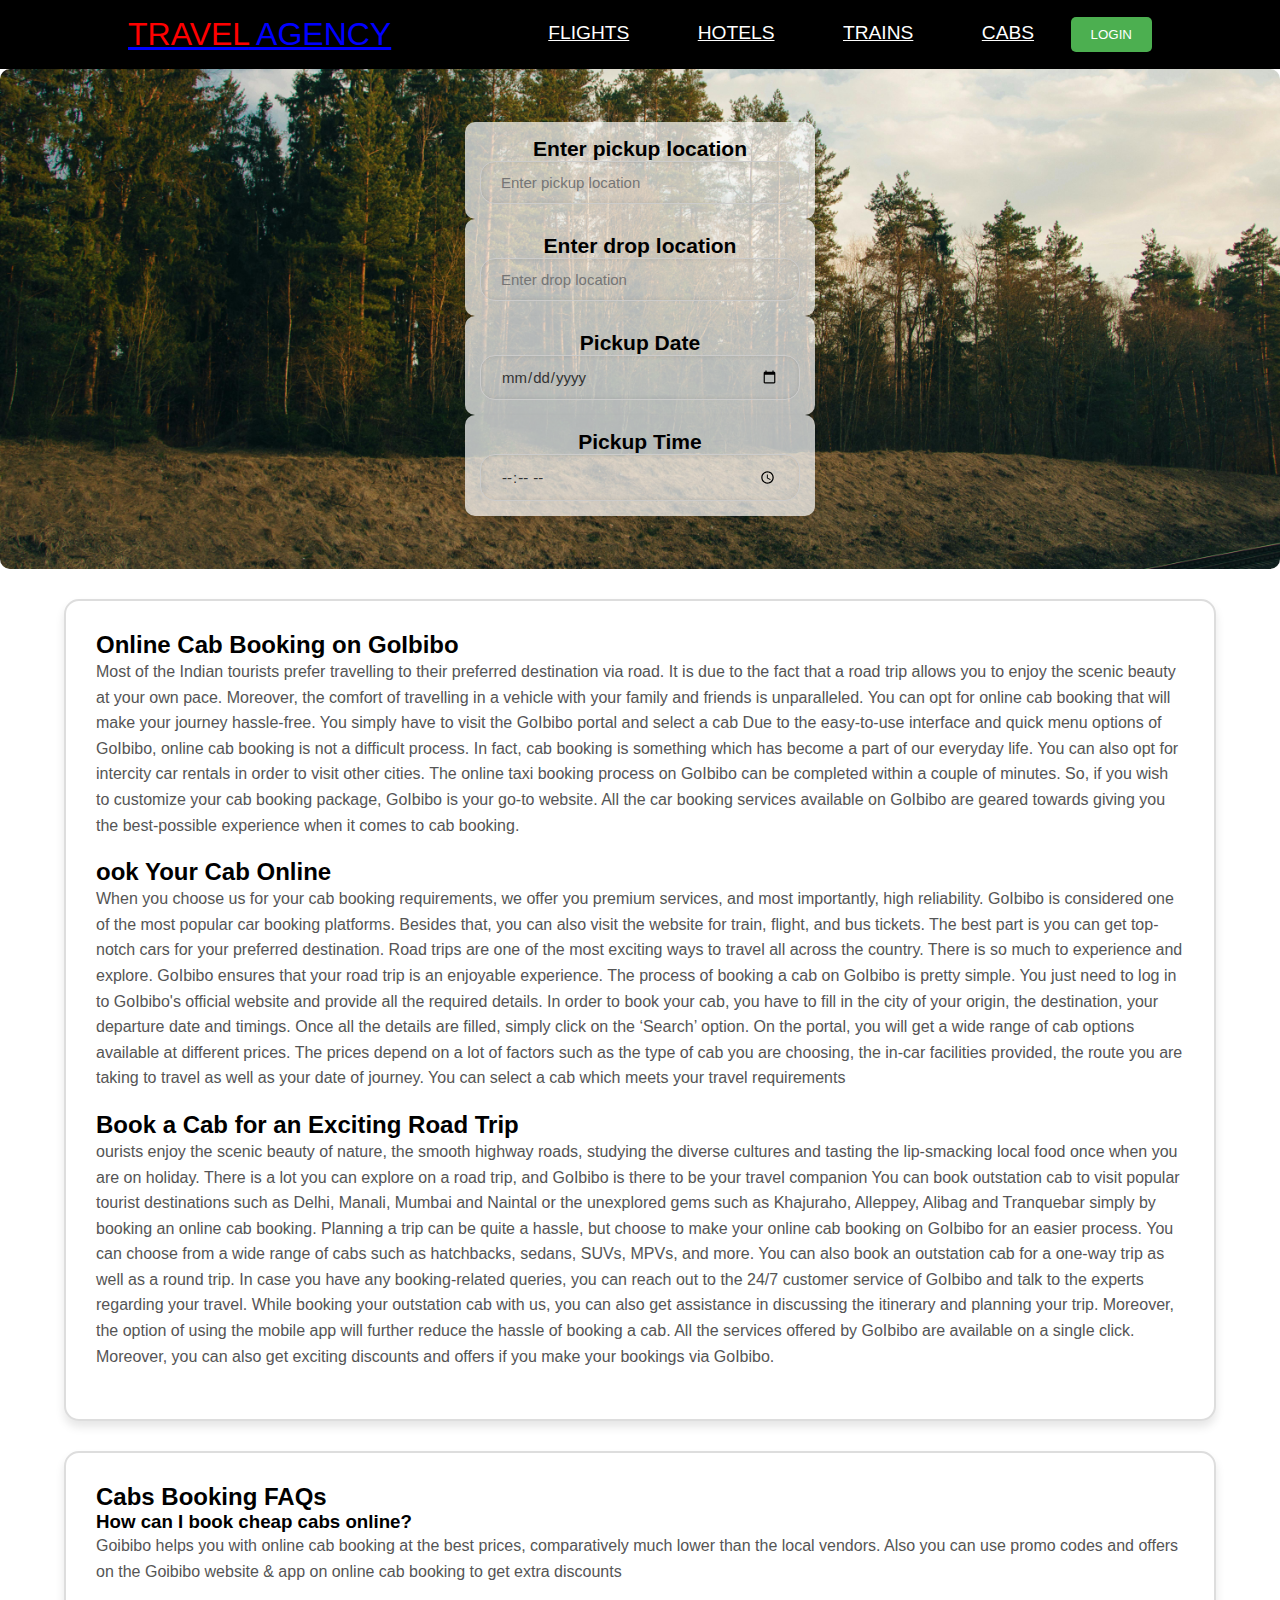
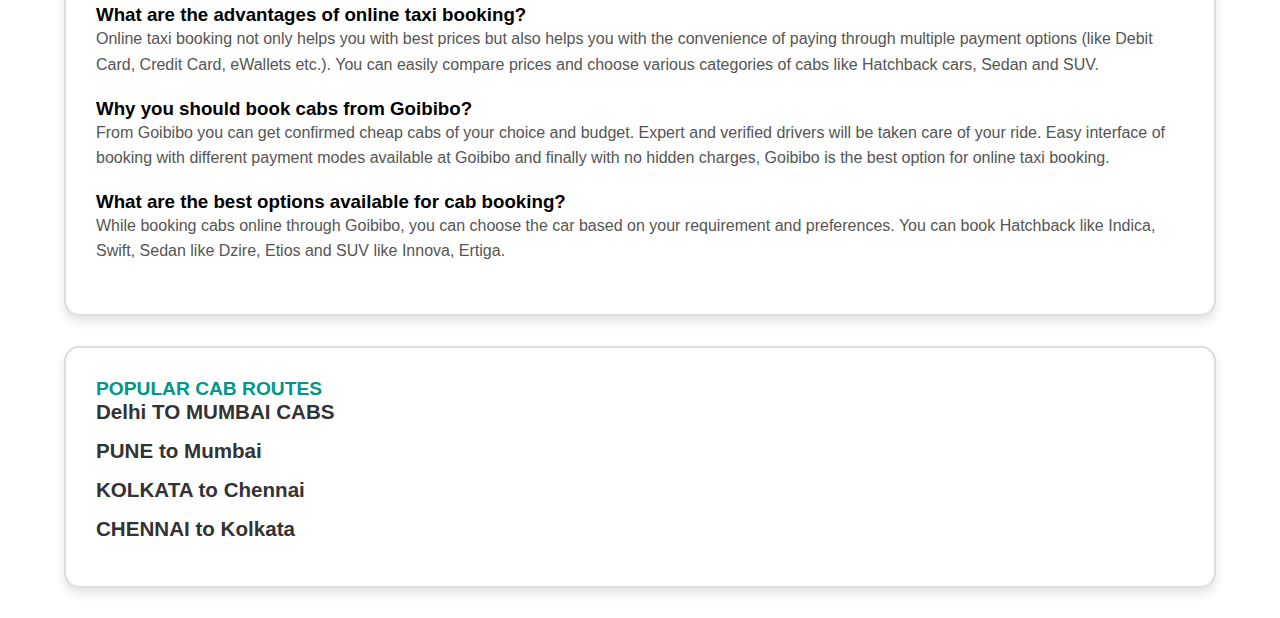
<file: cabs_details.html>
<!DOCTYPE html>
<html lang="en">
<head>
    <meta charset="UTF-8">
    <meta name="viewport" content="width=device-width, initial-scale=1.0">
    <title>Document</title>
    <link rel="stylesheet" href="cabs_details.css">
</head>
<body>
    <header>
        <a href="#" class="logo"><span> TRAVEL</span> AGENCY</a>
        <nav class="navbar">
            <a href="flights_details.html?logo=home">FLIGHTS</a>
            <a href="hotels_details.html?logo=hotels">HOTELS</a>
            <a href="trains_details.html?logo=trains">TRAINS</a>
            <a href="cabs_details.html?logo=cabs">CABS</a>
            <button id="loginBtn">Login</button>
        </nav>
    </header>
    <section class="form" id="form1">
        <form action="">
            <div class="inputBox">
            <h3>Enter pickup location</h3>
            <input type="text" placeholder="Enter pickup location">
        </div>
        <div class="inputBox">
            <h3>Enter drop location</h3>
            <input type="text" placeholder="Enter drop location">
        </div>
        <div class="inputBox">
            <h3>Pickup Date</h3>
            <input type="date" placeholder="Pickup Date">
        </div>
        <div class="inputBox">
            <h3>Pickup Time</h3>
            <input type="time" placeholder="Pickup Time">
            </div>
        </form>
    </section> 
            <section class="white-box">
                <h2>Online Cab Booking on GoIbibo</h2>
                <p>
                    Most of the Indian tourists prefer travelling to their preferred destination via road. It is due to the fact that a road trip allows you to enjoy the scenic beauty at your own pace. Moreover, the comfort of travelling in a vehicle with your family and friends is unparalleled. You can opt for online cab booking that will make your journey hassle-free. You simply have to visit the GoIbibo portal and select a cab
                    Due to the easy-to-use interface and quick menu options of GoIbibo, online cab booking is not a difficult process. In fact, cab booking is something which has become a part of our everyday life. You can also opt for intercity car rentals in order to visit other cities.
                    The online taxi booking process on GoIbibo can be completed within a couple of minutes. So, if you wish to customize your cab booking package, GoIbibo is your go-to website. All the car booking services available on GoIbibo are geared towards giving you the best-possible experience when it comes to cab booking.
                </p>
                <h2>ook Your Cab Online</h2>
                <p>When you choose us for your cab booking requirements, we offer you premium services, and most importantly, high reliability. GoIbibo is considered one of the most popular car booking platforms. Besides that, you can also visit the website for train, flight, and bus tickets. The best part is you can get top-notch cars for your preferred destination.
                    Road trips are one of the most exciting ways to travel all across the country. There is so much to experience and explore. GoIbibo ensures that your road trip is an enjoyable experience.
                    The process of booking a cab on GoIbibo is pretty simple. You just need to log in to GoIbibo's official website and provide all the required details. In order to book your cab, you have to fill in the city of your origin, the destination, your departure date and timings. Once all the details are filled, simply click on the ‘Search’ option.
                    On the portal, you will get a wide range of cab options available at different prices. The prices depend on a lot of factors such as the type of cab you are choosing, the in-car facilities provided, the route you are taking to travel as well as your date of journey. You can select a cab which meets your travel requirements </p>
                    <h2>Book a Cab for an Exciting Road Trip</h2>
                    <p>ourists enjoy the scenic beauty of nature, the smooth highway roads, studying the diverse cultures and tasting the lip-smacking local food once when you are on holiday. There is a lot you can explore on a road trip, and GoIbibo is there to be your travel companion
                        You can book outstation cab to visit popular tourist destinations such as Delhi, Manali, Mumbai and Naintal or the unexplored gems such as Khajuraho, Alleppey, Alibag and Tranquebar simply by booking an online cab booking. Planning a trip can be quite a hassle, but choose to make your online cab booking on GoIbibo for an easier process. You can choose from a wide range of cabs such as hatchbacks, sedans, SUVs, MPVs, and more. You can also book an outstation cab for a one-way trip as well as a round trip.
                        In case you have any booking-related queries, you can reach out to the 24/7 customer service of GoIbibo and talk to the experts regarding your travel. While booking your outstation cab with us, you can also get assistance in discussing the itinerary and planning your trip. Moreover, the option of using the mobile app will further reduce the hassle of booking a cab. All the services offered by GoIbibo are available on a single click. Moreover, you can also get exciting discounts and offers if you make your bookings via GoIbibo. </p>
         </section>
         <section class="black-box">
            <h2>Cabs Booking FAQs</h2>
            <h3>How can I book cheap cabs online?</h3>
            <p>Goibibo helps you with online cab booking at the best prices, comparatively much lower than the local vendors. Also you can use promo codes and offers on the Goibibo website & app on online cab booking to get extra discounts</p>
                <h3>What are the advantages of online taxi booking?</h3>
                <p>Online taxi booking not only helps you with best prices but also helps you with the convenience of paying through multiple payment options (like Debit Card, Credit Card, eWallets etc.). You can easily compare prices and choose various categories of cabs like Hatchback cars, Sedan and SUV.</p>
                <h3>Why you should book cabs from Goibibo?</h3>    
                <p>From Goibibo you can get confirmed cheap cabs of your choice and budget. Expert and verified drivers will be taken care of your ride. Easy interface of booking with different payment modes available at Goibibo and finally with no hidden charges, Goibibo is the best option for online taxi booking.</p>
                <h3>What are the best options available for cab booking?</h3>
                <p>While booking cabs online through Goibibo, you can choose the car based on your requirement and preferences. You can book Hatchback like Indica, Swift, Sedan like Dzire, Etios and SUV like Innova, Ertiga.</p>
            </section>
            <section class="blue-box">
                <h2>POPULAR CAB ROUTES</h2>
                <ul>
                    <li>
                        <h3>Delhi TO MUMBAI CABS</h3>
                    </li>
                    <li>
                        <h3>PUNE to Mumbai</h3>
                    <li>
                        <h3>KOLKATA to Chennai</h3>
                    </li>
                    <li>
                        <h3>CHENNAI to Kolkata</h3>
                    </li>
                </ul>
               </section>
</body>
</html>
</file>
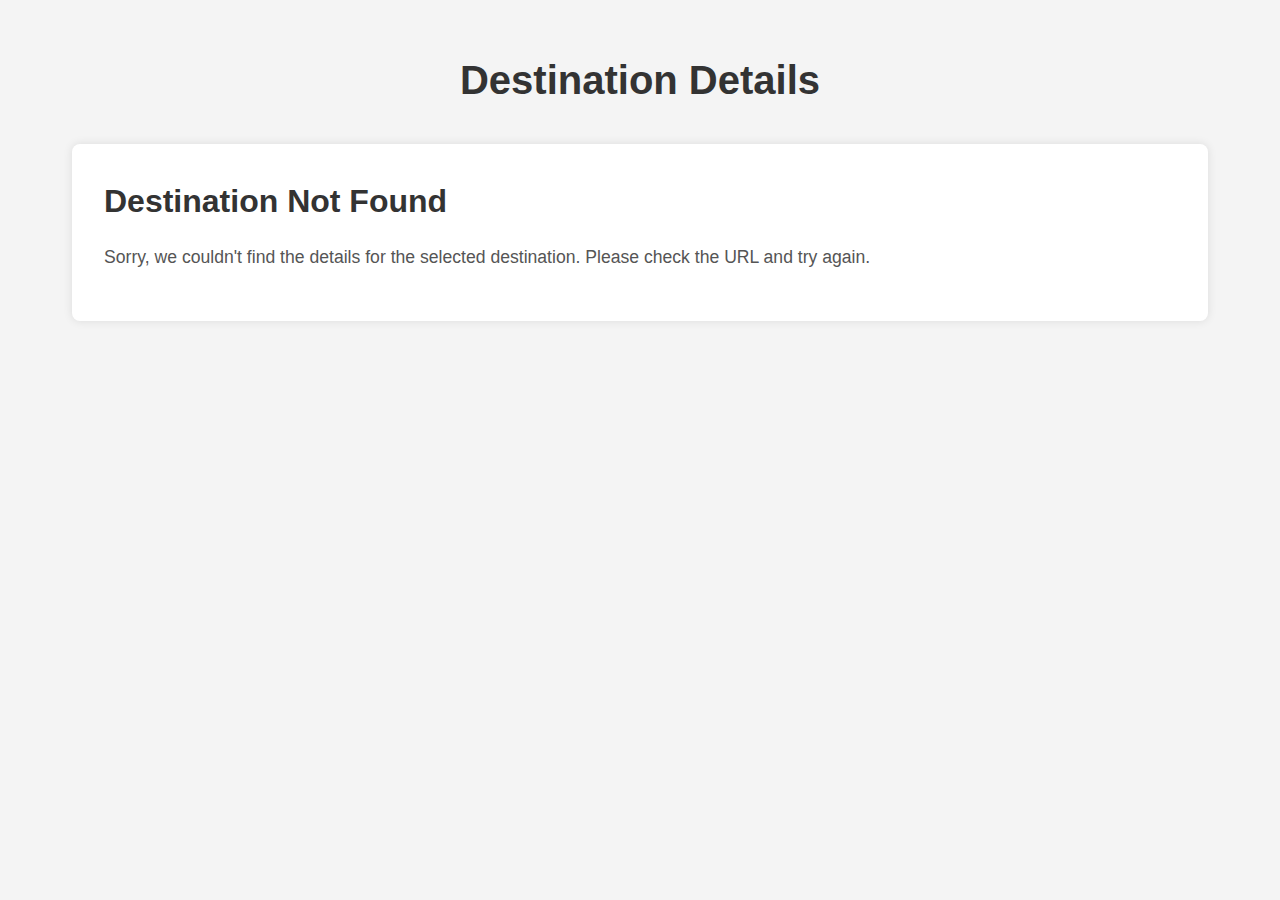
<file: destination_details.html>
<!DOCTYPE html>
<html lang="en">
<head>
    <meta charset="UTF-8">
    <meta name="viewport" content="width=device-width, initial-scale=1.0">
    <title>Document</title>
</head>
<body>
    <!DOCTYPE html>
<html lang="en">
<head>
    <meta charset="UTF-8">
    <meta name="viewport" content="width=device-width, initial-scale=1.0">
    <title>Destination Details</title>
    <link rel="stylesheet" href="destination_details.css">
</head>
<body>
    <section class="destination-details">
        <div class="section_container">
            <h2>Destination Details</h2>
            <div class="destination-detail-content" id="destination-detail-content">
            </div>
        </div>
    </section>

    <script>
        const urlParams = new URLSearchParams(window.location.search);
        const destination = urlParams.get('destination')?.toUpperCase(); 
        console.log("Destination:", destination);

        const destinationDetailContent = document.getElementById("destination-detail-content");

        if (destination === "AUSTRALIA") {
            destinationDetailContent.innerHTML = `
                <h3>USA</h3>
                <p>Explore the vibrant culture, incredible landmarks, and diverse landscapes of the United States of America.</p>
                <ul>
                    <li>MELBOURNE</li>
                    <li>Melbourne is the capital and most populous city of the Australian state of Victoria, and the second-most populous city in Australia and Oceania, after Sydney.[1] The city's name generally refers to a 9,993 km2 (3,858 sq mi) metropolitan area also known as Greater Melbourne,[11] comprising an urban agglomeration of 31 local government areas.[12] The name is also used to specifically refer to the local government area named City of Melbourne, whose area is centred on the Melbourne central business district and some immediate surrounds.
                    <img src="image.html/pexels-szymon-shields-1503561-11210301.jpg" alt="USA" />
                    <li>SYDNEY</li>
                    <li>Sydney is the capital city of the state of New South Wales and the most populous city in Australia and Oceania. Located on Australia's east coast, the metropolis surrounds Sydney Harbour and extends about 80 km (50 mi) from the Pacific Ocean in the east to the Blue Mountains in the west, and about 80 km (50 mi) from the Ku-ring-gai Chase National Park and the Hawkesbury River in the north and north-west, to the Royal National Park and Macarthur in the south and south-west.[5] Greater Sydney consists of 658 suburbs, spread across 33 local government areas. Residents of the city are colloquially known as "Sydneysiders".[6] The estimated population in June 2023 was 5,450,496,[1] which is about 66% of the state's population.[7] The city's nicknames include the Emerald City and the Harbour City.
                    <img src="image.html/pexels-pixelcop-1619854.jpg" alt="USA" />
                    <li>Famous landmarks
                        <li>OPERA HOUSE
                            <li>The Sydney Opera House is a multi-venue performing arts centre in Sydney, New South Wales, Australia. Located on the foreshore of Sydney Harbour, it is widely regarded as one of the world's most famous and distinctive buildings, and a masterpiece of 20th-century architecture
                            <img src="image.html/pexels-pixelcop-1878293.jpg" alt="AUSTRALIA"/>
                            <li>GREAT BARRIER REEF
                                <li>The Great Barrier Reef is the world's largest coral reef system,[1][2] composed of over 2,900 individual reefs[3] and 900 islands stretching for over 2,300 kilometres (1,400 mi) over an area of approximately 344,400 square kilometres (133,000 sq mi).[4][5] The reef is located in the Coral Sea, off the coast of Queensland, Australia, separated from the coast by a channel 160 kilometres (100 mi) wide in places and over 61 metres (200 ft) deep.[6] The Great Barrier Reef can be seen from outer space and is the world's biggest single structure made by living organisms.[7] This reef structure is composed of and built by billions of tiny organisms, known as coral polyps.[8] It supports a wide diversity of life and was selected as a World Heritage Site in 1981.[1][2] CNN labelled it one of the Seven Natural Wonders of the World in 1997.[9] Australian World Heritage places included it in its list in 2007.[10] The Queensland National Trust named it a state icon of Queensland in 2006.
                                <img src="image.html/pexels-souvenirpixels-417074.jpg" alt="AUSTRALIA">
                </ul>
            `;
        } else if (destination === "INDIA") {
            destinationDetailContent.innerHTML =` 
                <h3>INDIA</h3>
                <p>Discover the natural wonders, beaches, and wildlife of Australia, along with its vibrant cities.</p>
                <ul>
                    <li>Top Cities: 
                        <li>MUMBAI
                        <li>Mumbai  also known as Bombay (/bɒmˈbeɪ/ bom-BAY; its official name until 1995), is the capital city of the Indian state of Maharashtra. Mumbai is the financial capital and the most populous city proper of India with an estimated population of 12.5 million (1.25 crore).[20] Mumbai is the centre of the Mumbai Metropolitan Region, the sixth-most populous metropolitan area in the world with a population of over 23 million (2.3 crore).[21] Mumbai lies on the Konkan coast on the west coast of India and has a deep natural harbour. In 2008, Mumbai was named an alpha world city.[22][23] Mumbai has the highest number of billionaires out of any city in Asia.[a
                   <img src="image.html/pexels-illuseenator-3893788.jpg" alt="INDIA">
                   <li>DELHI
                    <li>Delhi,[a] officially the National Capital Territory (NCT) of Delhi, is a city and a union territory of India containing New Delhi, the capital of India. Straddling the Yamuna river, but spread chiefly to the west, or beyond its right bank, Delhi shares borders with the state of Uttar Pradesh in the east and with the state of Haryana in the remaining directions. Delhi became a union territory on 1 November 1956 and the NCT in 1995.[20] The NCT covers an area of 1,484 square kilometres (573 sq mi).[5] According to the 2011 census, Delhi's city proper population was over 11 million,[6][21] while the NCT's population was about 16.8 million.[8]
                        <img src="image.html/pexels-avii-768043.jpg" alt="INDIA"
                            <li>Famous Landmarks: T
                                <li>TAJ MAHAL
                                    <li>The Taj Mahal  is an ivory-white marble mausoleum on the right bank of the river Yamuna in Agra, Uttar Pradesh, India. It was commissioned in 1631 by the fifth Mughal emperor, Shah Jahan (r. 1628–1658) to house the tomb of his beloved wife, Mumtaz Mahal; it also houses the tomb of Shah Jahan himself. The tomb is the centrepiece of a 17-hectare (42-acre) complex, which includes a mosque and a guest house, and is set in formal gardens bounded on three sides by a crenellated wall.
                <img src="image.html/pexels-sudipta-1603650.jpg" alt="INDIA"
                                        <li>GATEWAY OF INDIA 
                    <li>The Gateway of India is an arch-monument completed in 1924 on the waterfront of Mumbai (Bombay), India. It was erected to commemorate the landing of George V for his coronation as the Emperor of India in December 1911 at Strand Road near Wellington Fountain. He was the first British monarch to visit India.

The foundation stone was laid in March 1913 for a monument built in the Indo-Islamic style, inspired by elements of 16th-century Gujarati architecture. The final design of the monument by architect George Wittet was sanctioned only in 1914, and construction was completed in 1924. The structure is a memorial arch made of basalt, which is 26 metres (85 feet) high, with an architectural resemblance to a triumphial arch as well as Gujarati architecture of the time.
                       <img src="image.html/pexels-stijn-dijkstra-1306815-15528027.jpg" alt="INDIA"
                        </ul>
            `;
        } else if (destination === "UK") {
            destinationDetailContent.innerHTML = `
                <h3>United Kingdom</h3>
                <p>Experience the rich history, culture, and landmarks of the United Kingdom.</p>
                <ul>
                    <li>Top Cities:
                        <li>LONDON
                            <li>London[c] is the capital and largest city[d] of both England and the United Kingdom, with a population of 8,866,180 in 2022.[2] Its wider metropolitan area is the largest in Western Europe, with a population of 14.9 million.[7] London stands on the River Thames in southeast England, at the head of a 50-mile (80 km) tidal estuary down to the North Sea, and has been a major settlement for nearly 2,000 years.[8] Its ancient core and financial centre, the City of London, was founded by the Romans as Londinium and has retained its medieval boundaries.[e][9] The City of Westminster, to the west of the City of London, has been the centuries-long host of the national government and parliament. London grew rapidly in the 19th century, becoming the world's largest city at the time. Since the 19th century,[10][11] the name "London" has referred to the metropolis around the City of London, historically split between the counties of Middlesex, Essex, Surrey, Kent, and Hertfordshire,[12] which since 1965 has largely comprised the administrative area of Greater London, governed by 33 local authorities and the Greater London Authority.[
                                <img src="image.html/pexels-pixabay-460672.jpg" alt="UK"
                                 <li>MANCHESTOR
                            <li>Manchester  is a city and metropolitan borough of Greater Manchester, England, which had an estimated population of 568,996 in 2022.[4] Greater Manchester is the third-most populous metropolitan area in the United Kingdom, with a population of 2.92 million.[8]  It is bordered by the Cheshire Plain to the south, the Pennines to the north and east, and the neighbouring city of Salford to the west. The city borders the boroughs of Trafford, Stockport, Tameside, Oldham, Rochdale, Bury and Salford.
                                <img src="image.html/pexels-szymon-shields-1503561-11210301.jpg" alt="UK"
                                <li>Famous Landmarks:
                                 <li>BUCKINGHAM PALACE
                            <li>Buckingham Palace  is a royal residence in London, and the administrative headquarters of the monarch of the United Kingdom.[a][2] Located in the City of Westminster, the palace is often at the centre of state occasions and royal hospitality. It has been a focal point for the British people at times of national rejoicing and mourning.
                                <img src="pexels-borja-lopez-1059078.jpg" alt="UK" <li>LONDON
                            <li>BIG BEN
                            <li>Big Ben is the nickname for the Great Bell of the Great Clock of Westminster,[1][2] and, by extension, for the clock tower itself,[3] which stands at the north end of the Palace of Westminster in London, England.[4] Originally known simply as the Clock Tower, it was renamed Elizabeth Tower in 2012 to mark the Diamond Jubilee of Elizabeth II. The clock is a striking clock with five bells.[5]    
                                <img src="image.html/pexels-dominikagregus-672532.jpg" alt="UK"
                </ul>
            `;
        } else if (destination === "USA") {
            destinationDetailContent.innerHTML = `
                <h3></h3>
                <p>Experience the rich history, culture, and landmarks of the United Kingdom.</p>
                <ul>
                    <li>Top Cities:
                        <li>NEW YORK
                            <li>New York, often called New York City[b] or NYC, is the most populous city in the United States, located at the southern tip of New York State on one of the world's largest natural harbors. The city comprises five boroughs, each coextensive with a respective county. The city is the geographical and demographic center of both the Northeast megalopolis and the New York metropolitan area, the largest metropolitan area in the United States by both population and urban area. New York is a global center of finance[11] and commerce, culture, technology,[12] entertainment and media, academics and scientific output,[13] the arts and fashion, and, as home to the headquarters of the United Nations, international diplomacy
                                <img src="image.html/pexels-davefilm-2540694.jpg" alt="USA"
                            <li>WASHINGTON DC
                                <li>Washington, D.C., formally the District of Columbia and commonly known as Washington or D.C., is the capital city and federal district of the United States. The city is on the Potomac River, across from Virginia, and shares land borders with Maryland to its north and east. It was named after George Washington, the first president of the United States. The district is named for Columbia, the female personification of the nation.
                                <img src="image.html/pexels-aaron-kittredge-35519-129112.jpg" alt="USA"
                                <li>Famous Landmarks:
                                 <li>STATUE OF LIBERTY
                            <li>The Statue of Liberty (Liberty Enlightening the World; French: La Liberté éclairant le monde) is a colossal neoclassical sculpture on Liberty Island in New York Harbor, within New York City. The copper-clad statue, a gift to the United States from the people of France, was designed by French sculptor Frédéric Auguste Bartholdi and its metal framework was built by Gustave Eiffel. The statue was dedicated on October 28, 1886.
                                <img src="image.html/pexels-nicolas-poupart-1241079-2360574.jpg" alt="USA" <li>
                            <li>HOLLYWOOD
                            <li>Hollywood, sometimes informally called Tinseltown, is a neighborhood and district[2] in the central region of Los Angeles County, California, within the city of Los Angeles. Its name has come to be a shorthand reference for the U.S. film industry and the people associated with it. Many notable film studios, such as Sony Pictures, Walt Disney Studios, Paramount Pictures, Warner Bros. and Universal Pictures, are located in or near Hollywood.
                                <img src="image.html/pexels-pauldeetman-2695679.jpg" alt="USA"
                </ul>
            `;
        } else if (destination === "BALI") {
            destinationDetailContent.innerHTML = `
                <h3></h3>
                <p>Experience the rich history, culture, and landmarks of the United Kingdom.</p>
                <ul>
                                <li>Famous Landmarks:
                                 <li>MOUNT AGUNG
                            <li>Mount Agung is an active volcano in Karangasem Regency, Bali, Indonesia. It is located southeast of Mount Batur volcano, also in Bali.[4] It is the highest point on Bali, and dominates the surrounding area, influencing the climate, especially rainfall patterns. From a distance, the mountain appears to be perfectly conical. From the peak of the mountain, it is possible to see the peak of Mount Rinjani on the nearby island of Lombok, to the east, although both mountains are frequently covered in clouds. Agung is a stratovolcano, with a large and deep crater. Its most recent eruptions occurred from 2017–2019
                                <img src="image.html/pexels-alesiakozik-6015984.jpg" alt="BALI" <li>
                            <li>KELINGKING BEACH
                            <li>Nusa Penida is an island located near the southeastern Indonesian island of Bali, which forms a district of the same name in Klungkung Regency. The Badung Strait separates the island and Bali. The interior of Nusa Penida is hilly with a maximum altitude of 524 metres, and the climate is drier than Bali. Like Bali, it is a major tourist destination.

In addition to Nusa Penida, the administrative district of Nusa Penida includes the nearby islands of Nusa Lembongan and Nusa Ceningan, plus eleven even smaller islands. The district had a population of 45,110 at the 2010 census, covering 202.84 km2,[2] and the official estimate as of 2023 was 63,900.
                                <img src="image.html/pexels-sliceisop-1544376.jpg" alt="BALI"
                </ul>
            `;
        } else {
            destinationDetailContent.innerHTML = `
                <h3>Destination Not Found</h3>
                <p>Sorry, we couldn't find the details for the selected destination. Please check the URL and try again.</p>
            `;
        }
    </script>
</body>
</html>
</file>
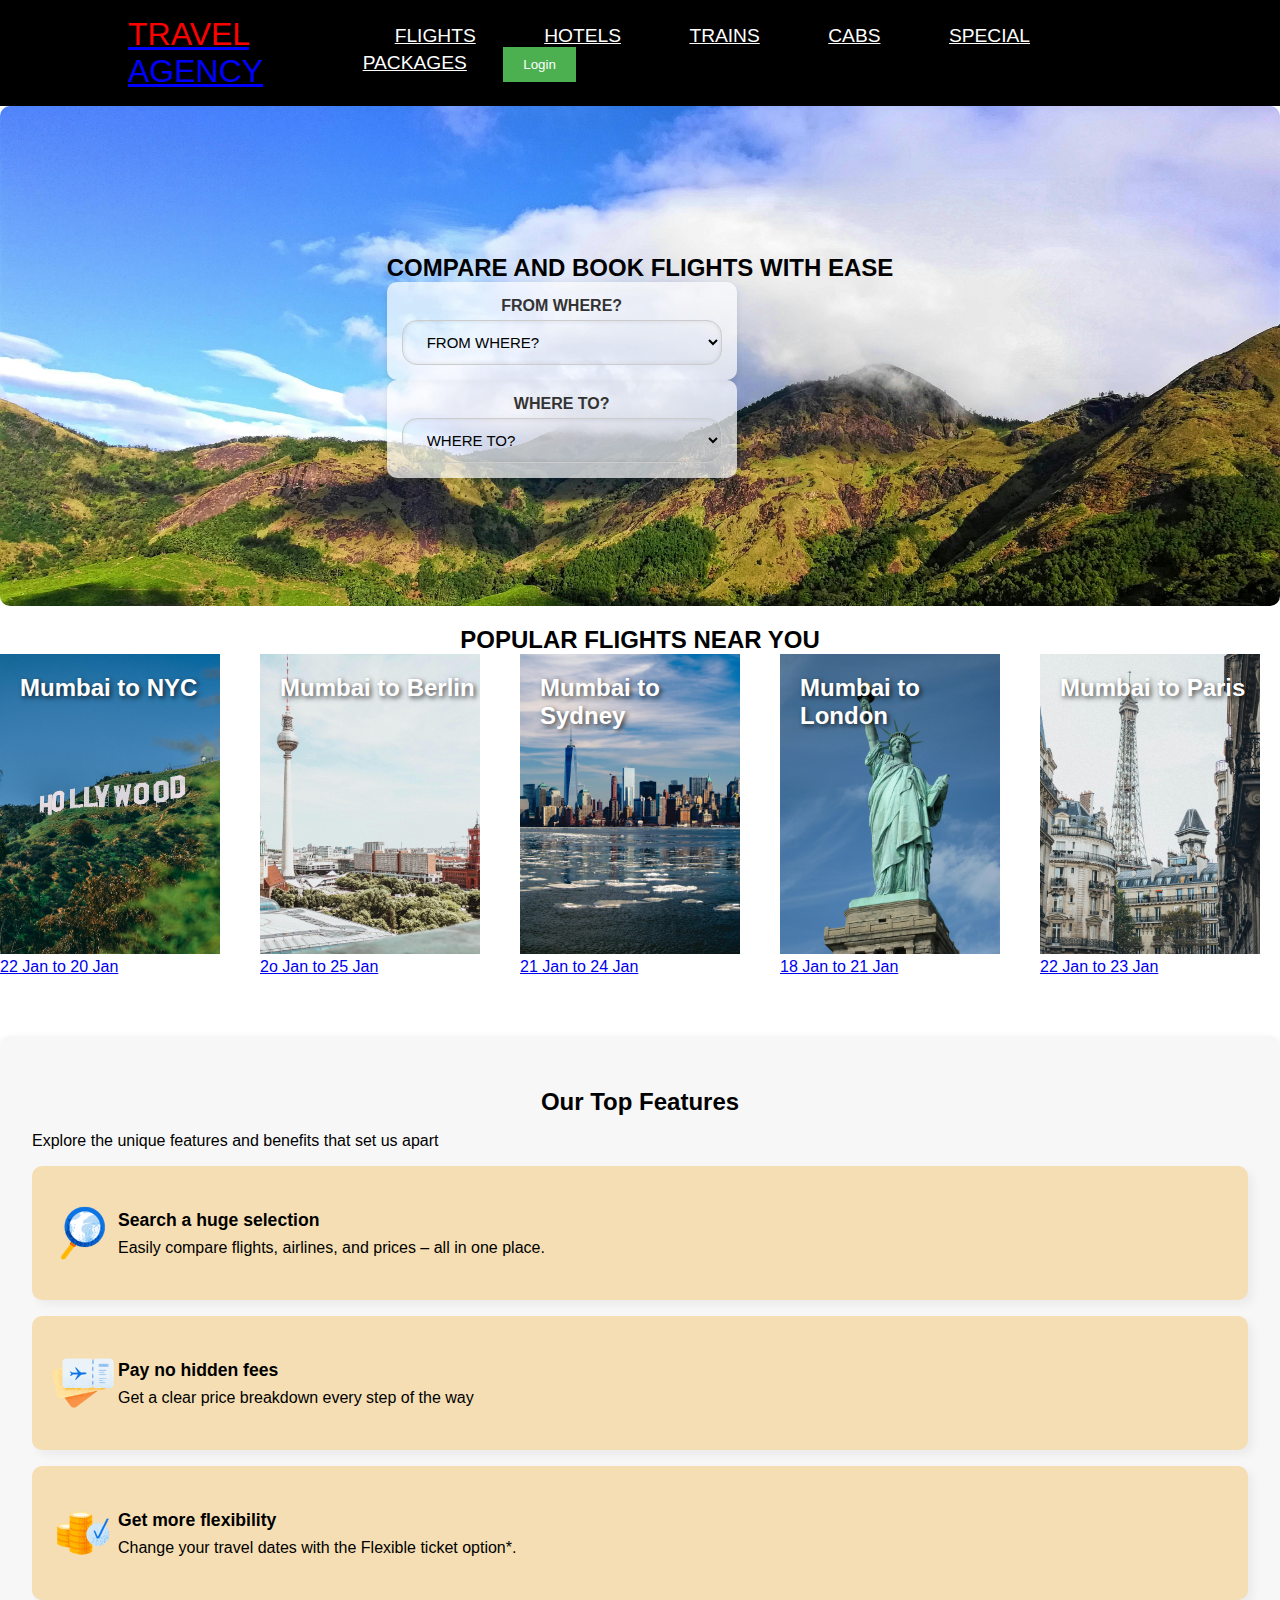
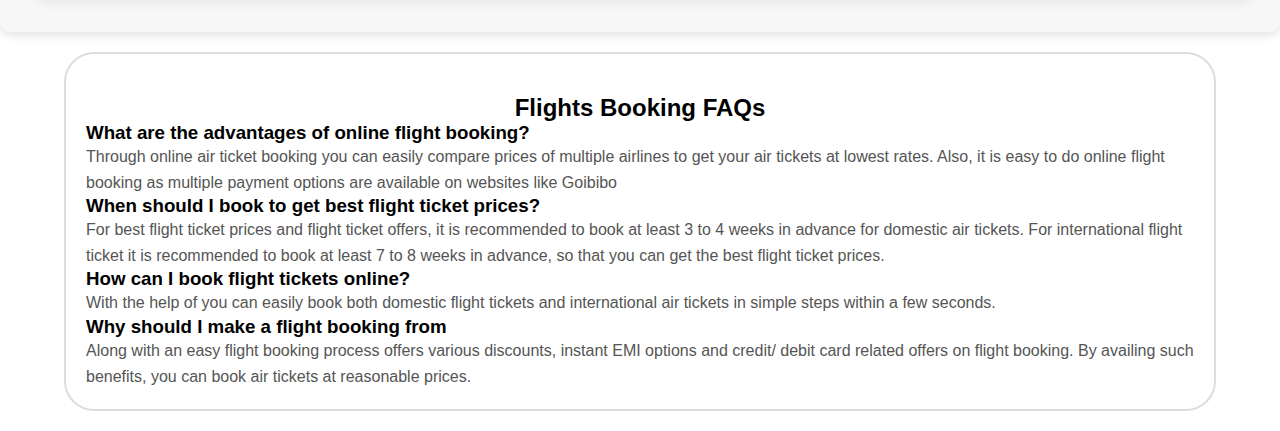
<file: flights_details.html>
<!DOCTYPE html>
<html lang="en">
<head>
    <meta charset="UTF-8">
    <meta name="viewport" content="width=device-width, initial-scale=1.0">
    <title>Document</title>
    <link rel="stylesheet" href="c:\Users\soham\Downloads\Travel Agency_files\swiper-bundle.min.css">
    <link rel="stylesheet" href="flights_details.css">
</head>
<body>
    <header>
        <a href="#" class="logo"><span> TRAVEL</span> AGENCY</a>
        <nav class="navbar">
            <a href="flights_details.html?logo=home">FLIGHTS</a>
            <a href="hotels_details.html?logo=hotels">HOTELS</a>
            <a href="">TRAINS</a>
            <a href="">CABS</a>
            <a href="#">SPECIAL PACKAGES</a>
            <button id="loginBtn">Login</button>
        </nav>
    </header>
    <section class="form" id="form1">
        <form action="">
            <h2>COMPARE AND BOOK FLIGHTS WITH EASE</h2>
            <div class="inputBox flights-dropdown">
                <label for="flights1">FROM WHERE?</label>
                <select id="flights1" name="flights1">
                    <option value="FROM WHERE">FROM WHERE?</option>
                    <option value="Harry Reid International Airport">Harry Reid International Airport, USA</option>
                    <option value="Toronto Pearson International Airport">Toronto Pearson International Airport, Canada</option>
                    <option value="London Heathrow Airport">London Heathrow Airport, UK</option>
                    <option value="Berlin Brandenburg Airport">Berlin Brandenburg Airport, GERMANY</option>
                    <option value="Paris Charles de Gaulle Airport">Paris Charles de Gaulle Airport, FRANCE</option>
                    <option value="Sydney Airport">Sydney Airport, AUSTRALIA</option>
                    <option value="Chhatrapati Shivaji International Airport">Chhatrapati Shivaji International Airport, MUMBAI</option>
                    <option value="Haneda Airport">Haneda Airport, JAPAN</option>
                    <option value="Brasília International Airport">Brasília International Airport, BRAZIL</option>
                </select>
            </div>
            <div class="inputBox flights-dropdown">
                <label for="flights2">WHERE TO?</label>
                <select id="flights2" name="flights2">
                    <option value="WHERE TO">WHERE TO?</option>
                    <option value="Harry Reid International Airport">Harry Reid International Airport, USA</option>
                    <option value="Toronto Pearson International Airport">Toronto Pearson International Airport, Canada</option>
                    <option value="London Heathrow Airport">London Heathrow Airport, UK</option>
                    <option value="Berlin Brandenburg Airport">Berlin Brandenburg Airport, GERMANY</option>
                    <option value="Paris Charles de Gaulle Airport">Paris Charles de Gaulle Airport, FRANCE</option>
                    <option value="Sydney Airport">Sydney Airport, AUSTRALIA</option>
                    <option value="Chhatrapati Shivaji International Airport">Chhatrapati Shivaji International Airport, MUMBAI</option>
                    <option value="Haneda Airport">Haneda Airport, JAPAN</option>
                    <option value="Brasília International Airport">Brasília International Airport, BRAZIL</option>
                </select>
            </div>
        </form>
    </section>    
    <section class="flights" id="flights">
        <div class="section_container flights_container">
            <h2>POPULAR FLIGHTS NEAR YOU</h2>
        </div>
    </section>
    <div class="container swiper flights-slider">
        <div class="swiper-wrapper">
            <div class="swiper-slide">
                <a href="flights_details.html?destination=Mumbai to NEW YORK">
                    <img src="image.flights.html/pexels-pauldeetman-2695679.jpg" alt="User Image" class="user-image">
                    <h4>Mumbai to NYC</h4>
                    <a href="#" class="card_button">22 Jan to 20 Jan</a>
                </a>
            </div>
            <div class="swiper-slide">
                <a href="flights_details.html?destination=Mumbai to Berlin">
                    <img src="image.flights.html/berlin.jpg" alt="User Image" class="user-image">
                    <h4>Mumbai to Berlin</h4>
                    <a href="#" class="card_button">2o Jan to 25 Jan</a>
                </a>
            </div>
            <div class="swiper-slide">
                <a href="flights_details.html?destination=Mumbai to Sydney">
                    <img src="image.flights.html/pexels-pixabay-37646.jpg" alt="User Image" class="user-image">
                    <h4>Mumbai to Sydney</h4>
                    <a href="#" class="card_button">21 Jan to 24 Jan</a>
                </a>
            </div>
            <div class="swiper-slide">
                <a href="flights_details.html?destination=Mumbai to London">
                    <img src="image.flights.html/pexels-pixabay-64271.jpg" alt="User Image" class="user-image">
                    <h4>Mumbai to London</h4>
                    <a href="#" class="card_button">18 Jan to 21 Jan</a>
                </a>
            </div>
            <div class="swiper-slide">
                <a href="flights_details.html?destination=Mumbai to Paris">
                    <img src="image.flights.html/paris-1850619.jpg" alt="User Image" class="user-image">
                    <h4>Mumbai to Paris</h4>
                    <a href="#" class="card_button">22 Jan to 23 Jan</a>
                </a>
            </div>
        </div>
        <div class="swiper-pagination"></div>
        <div class="swiper-button-prev"></div>
        <div class="swiper-button-next"></div>
    </div>
    <section class="feature" id="feature">
        <div class="section_container feature_container">
            <h2>Our Top Features</h2>
            <p class="section_description">Explore the unique features and benefits that set us apart</p>
    
            <div class="feature_card">
                <img src="image.flights.html/1.png" alt="Feature Icon">
                <div>
                    <h3>Search a huge selection</h3>
                    <p>Easily compare flights, airlines, and prices – all in one place.</p>
                </div>
            </div>
    
            <div class="feature_card">
                <img src="image.flights.html/3.png" alt="Feature Icon">
                <div>
                    <h3>Pay no hidden fees</h3>
                    <p>Get a clear price breakdown every step of the way</p>
                </div>
            </div>
    
            <div class="feature_card">
                <img src="image.flights.html/2.png" alt="Feature Icon">
                <div>
                    <h3>Get more flexibility</h3>
                    <p>Change your travel dates with the Flexible ticket option*.</p>
                </div>
            </div>
        </div>
    </section>
    <section class="black-box">
        <h2>Flights Booking FAQs</h2>
        <h3>What are the advantages of online flight booking?</h3>
        <p>Through online air ticket booking you can easily compare prices of multiple airlines to get your air tickets at lowest rates. Also, it is easy to do online flight booking as multiple payment options are available on websites like Goibibo</p>
            <h3>When should I book to get best flight ticket prices? </h3>
            <p>For best flight ticket prices and flight ticket offers, it is recommended to book at least 3 to 4 weeks in advance for domestic air tickets. For international flight ticket it is recommended to book at least 7 to 8 weeks in advance, so that you can get the best flight ticket prices.</p>
            <h3>How can I book flight tickets online? </h3>    
            <p>With the help of you can easily book both domestic flight tickets and international air tickets in simple steps within a few seconds.</p>
            <h3>Why should I make a flight booking from </h3>
            <p>Along with an easy flight booking process offers various discounts, instant EMI options and credit/ debit card related offers on flight booking. By availing such benefits, you can book air tickets at reasonable prices.</p>
        </section>
    <script src="https://cdn.jsdelivr.net/npm/swiper@11/swiper-bundle.min.js"></script>
    <script>
        const swiper = new Swiper('.flights-slider', {
            loop: true, 
            pagination: {
                el: '.swiper-pagination',
                clickable: true, 
            },
            navigation: {
                nextEl: '.swiper-button-next',
                prevEl: '.swiper-button-prev',
            },
            slidesPerView: 1,
            spaceBetween: 20, 
            breakpoints: {
                640: {
                    slidesPerView: 2, 
                },
                768: {
                    slidesPerView: 3,
                },
                1024: {
                    slidesPerView: 4, 
                },
            }
        });
    </script>
</body>
</html>
</file>
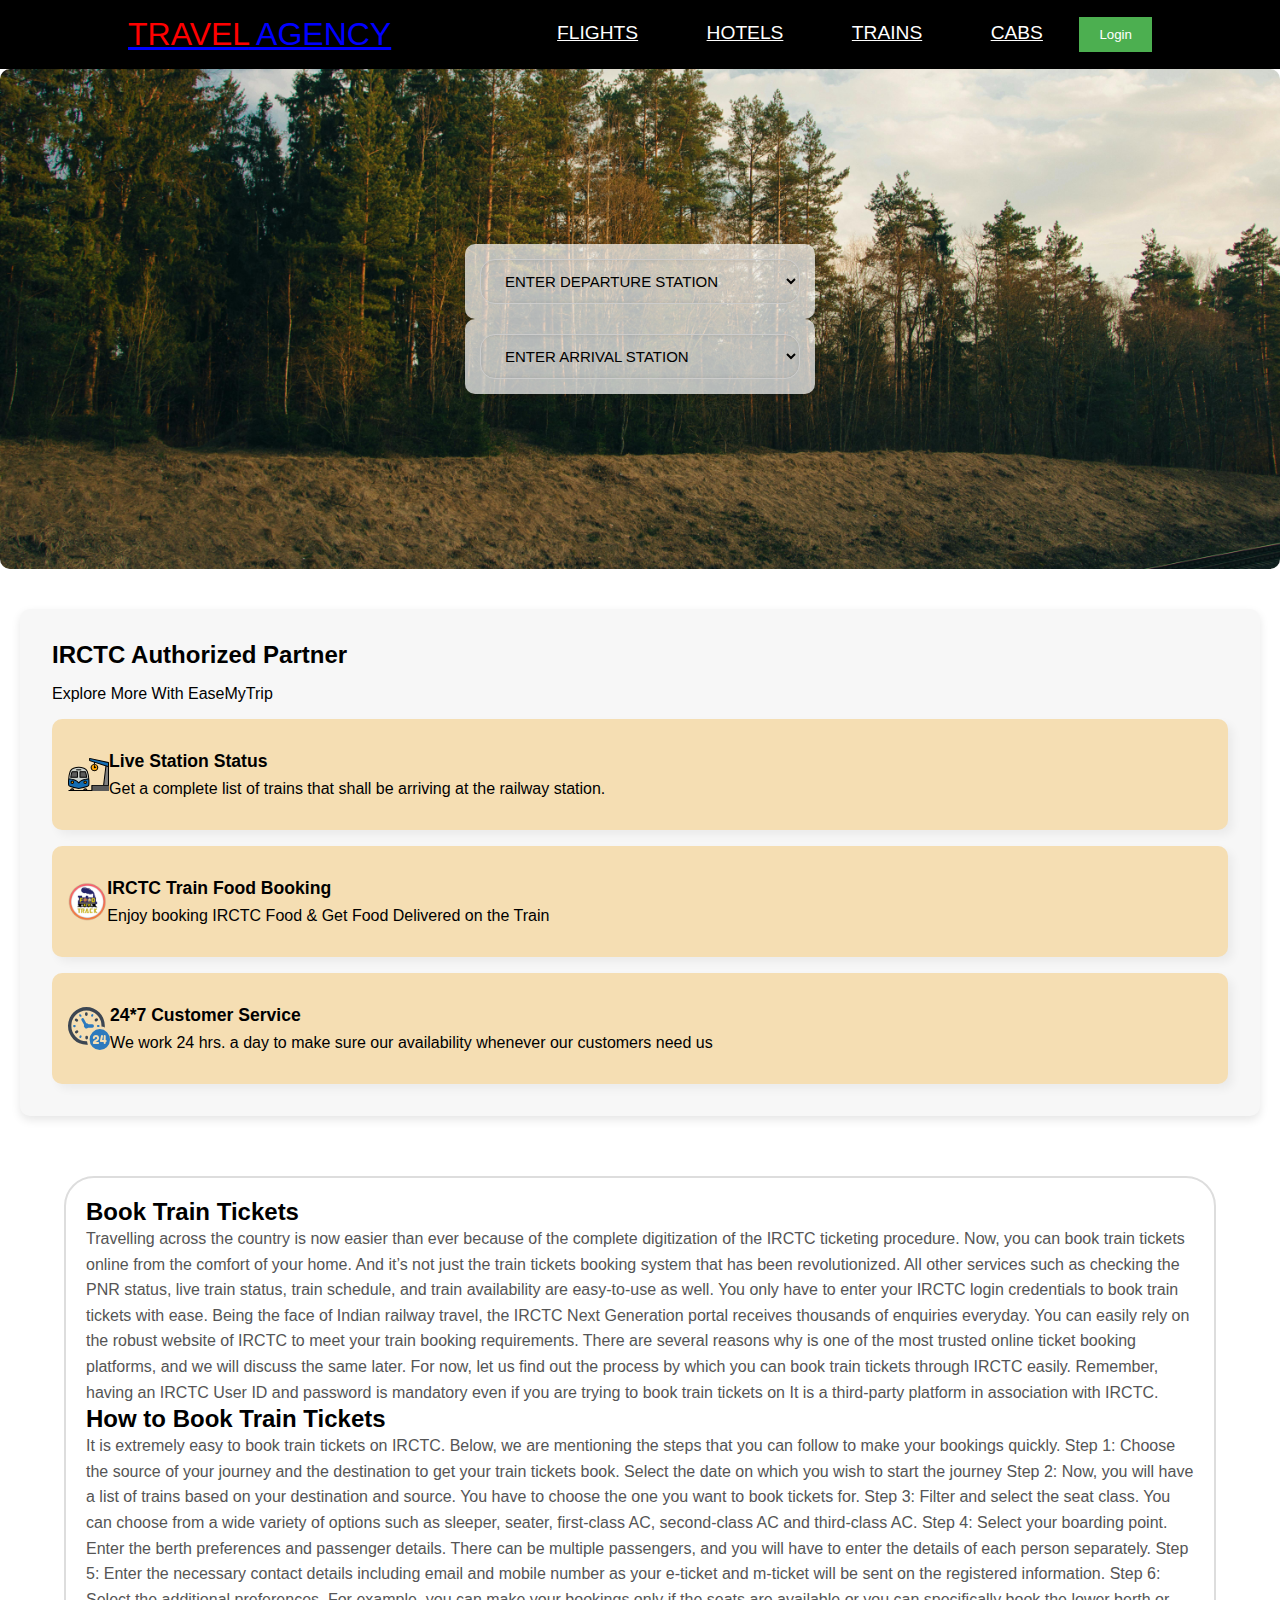
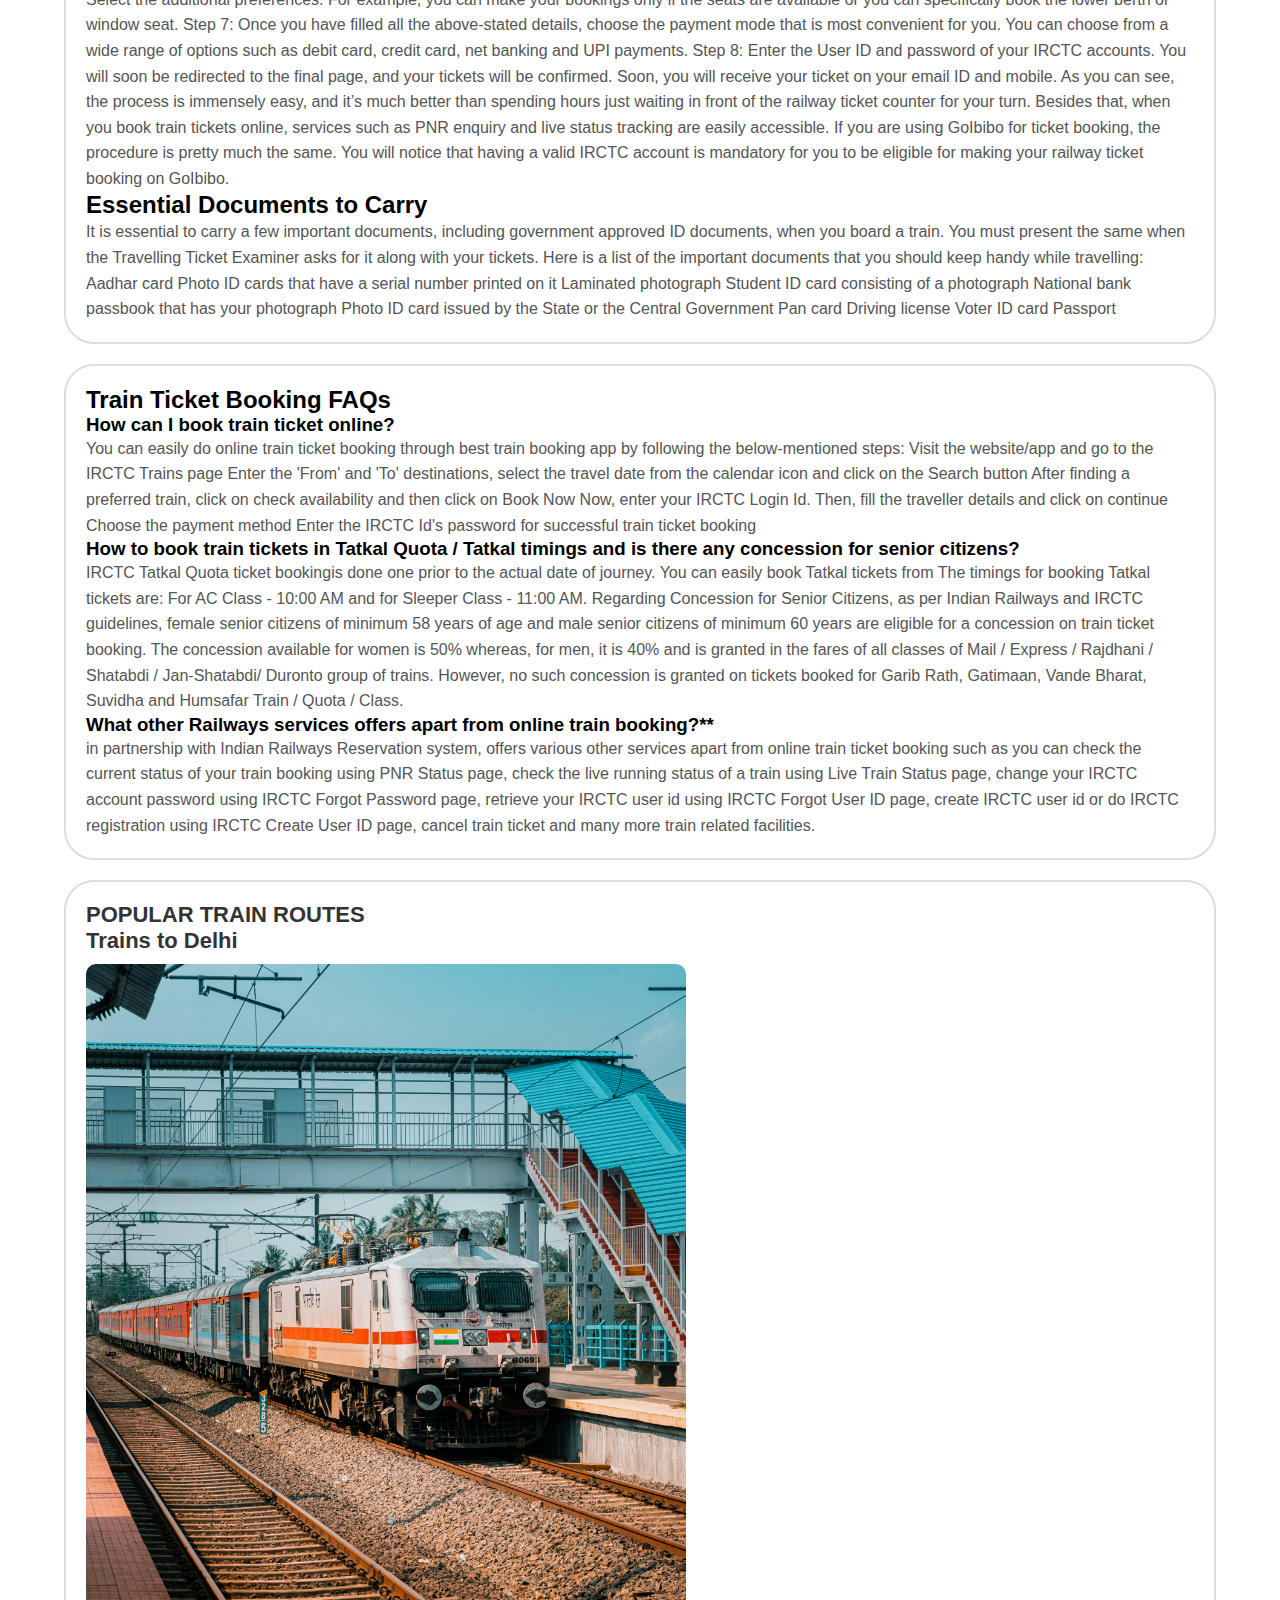
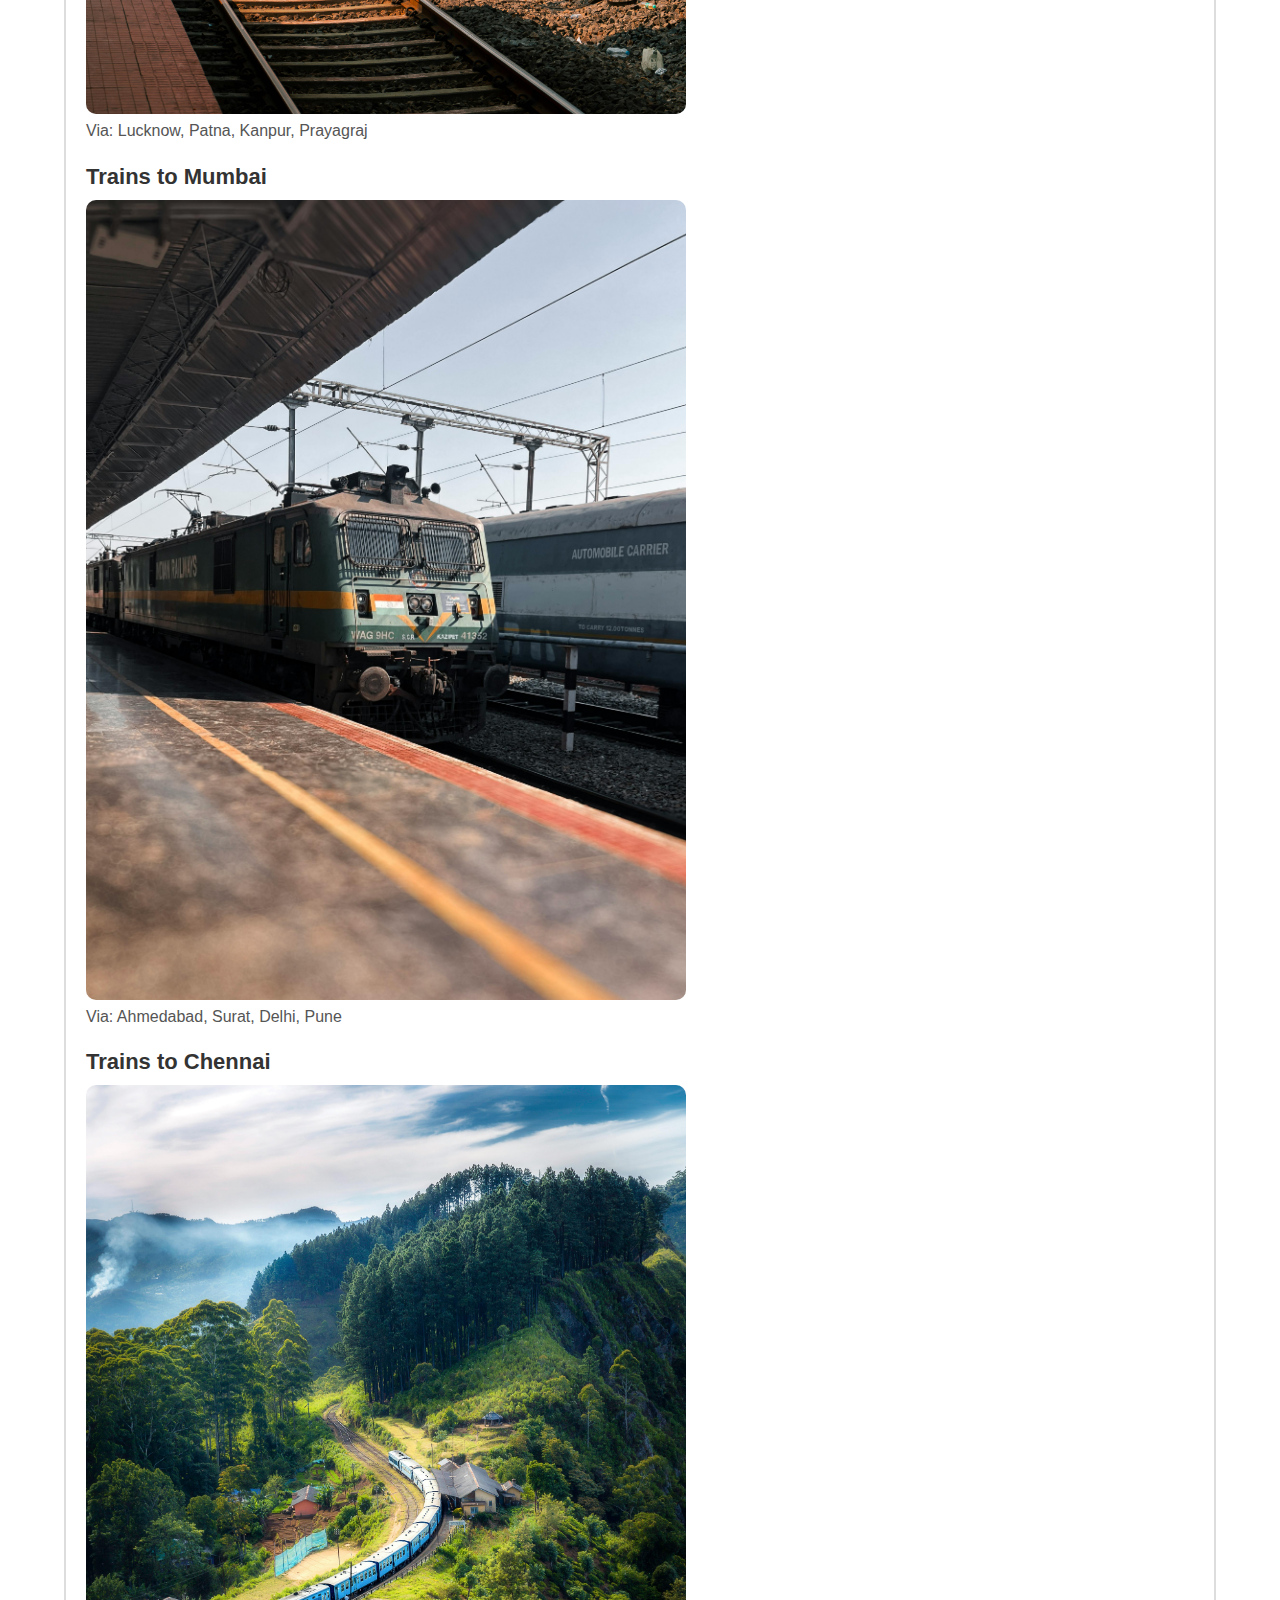
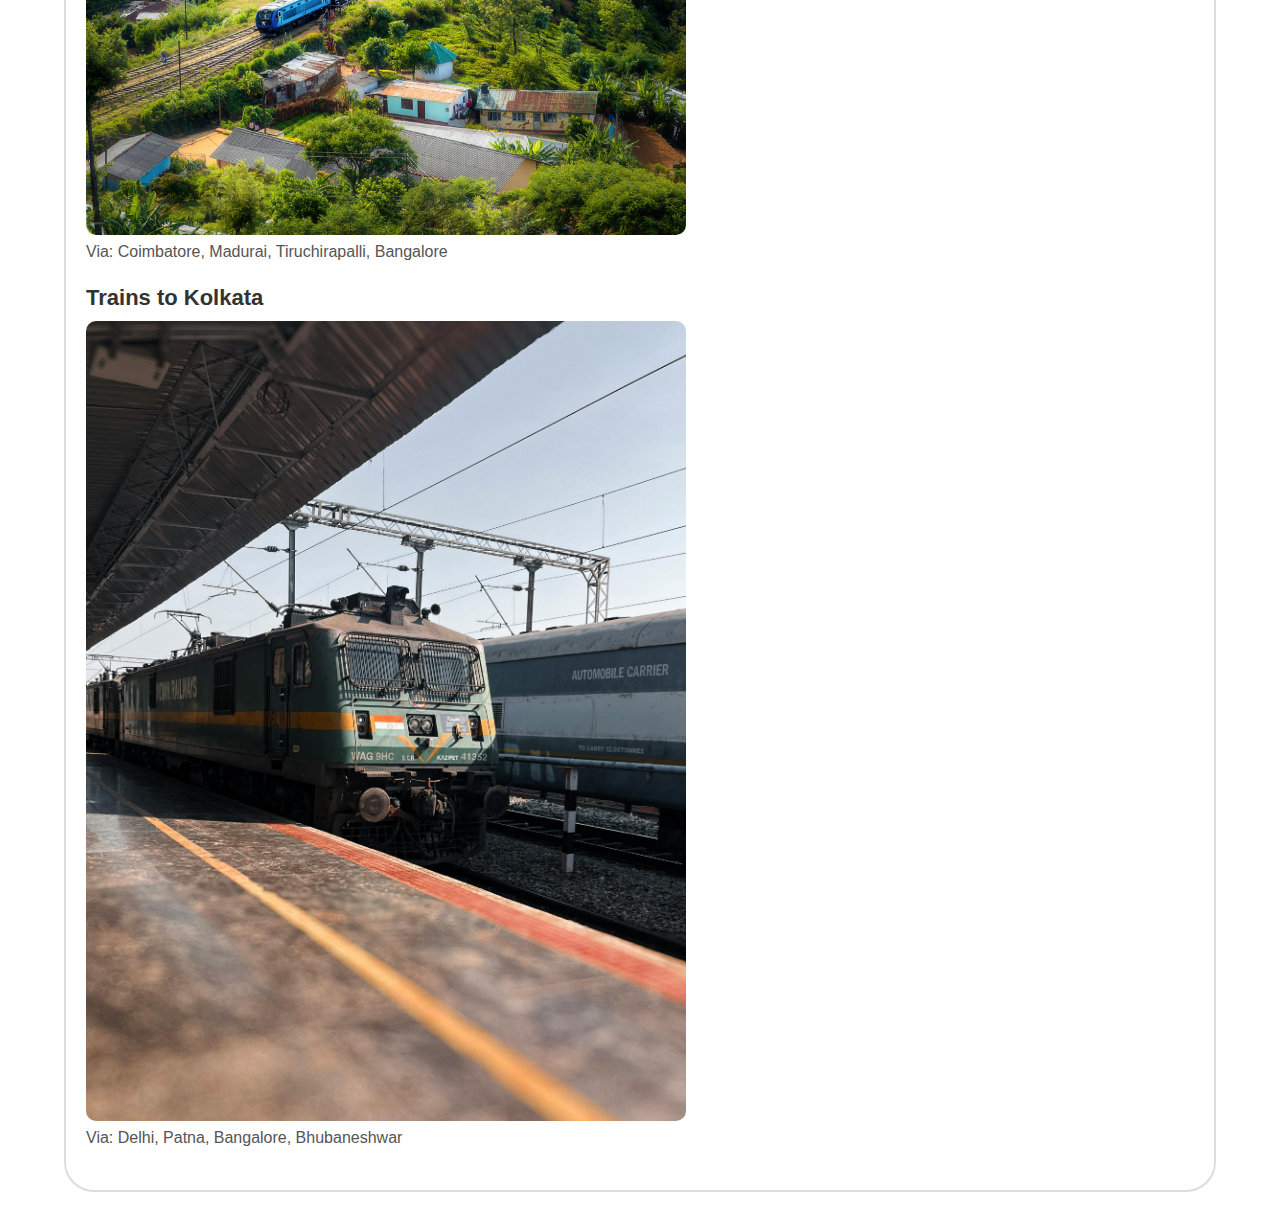
<file: trains_details.html>
<!DOCTYPE html>
<html lang="en">
<head>
    <meta charset="UTF-8">
    <meta name="viewport" content="width=device-width, initial-scale=1.0">
    <title>Document</title>
    <link rel="stylesheet" href="trains_details.css">
</head>
<body>
    <header>
        <a href="#" class="logo"><span> TRAVEL</span> AGENCY</a>
        <nav class="navbar">
            <a href="flights_details.html?logo=home">FLIGHTS</a>
            <a href="hotels_details.html?logo=hotels">HOTELS</a>
            <a href="trains_details.html?logo=hotels">TRAINS</a>
            <a href="cabs_details.html">CABS</a>
            <button id="loginBtn">Login</button>
        </nav>
    </header>
    
    <section class="form" id="form1">
        <form action="">
            <div class="inputBox flights-dropdown">
                <select id="flights1" name="flights1">
                    <option value="FROM WHERE">ENTER DEPARTURE STATION</option>
                    <option value="DELHI">Delhi-all stations</option>
                    <option value="MUMBAI">MUMBAI</option>
                    <option value="PUNE">PUNE</option>
                    <option value="KOLKATA">KOLKATA</option>
                    <option value="CHENNAI">CHENNAI</option>
                </select>
            </div>
            <div class="inputBox flights-dropdown">
                <select id="flights1" name="flights1">
                    <option value="FROM WHERE">ENTER ARRIVAL STATION</option>
                    <option value="DELHI">Delhi-all stations</option>
                    <option value="MUMBAI">MUMBAI</option>
                    <option value="PUNE">PUNE</option>
                    <option value="KOLKATA">KOLKATA</option>
                    <option value="CHENNAI">CHENNAI</option>
                </select>
            </div>
        </form>
    </section>
    <section class="feature" id="feature">
        <div class="section_container feature_container">
            <h2>IRCTC Authorized Partner</h2>
            <p class="section_description">Explore More With EaseMyTrip</p>
    
            <div class="feature_card">
                <img src="image.flights.html/train2.svg" alt="Feature Icon">
                <div>
                    <h3>Live Station Status</h3>
                    <p>Get a complete list of trains that shall be arriving at the railway station.</p>
                </div>
            </div>
    
            <div class="feature_card">
                <img src="image.flights.html/train3.svg" alt="Feature Icon">
                <div>
                    <h3>IRCTC Train Food Booking</h3>
                    <p>Enjoy booking IRCTC Food & Get Food Delivered on the Train</p>
                </div>
            </div>
            <div class="feature_card">
                <img src="image.flights.html/train4.svg" alt="Feature Icon">
                <div>
                    <h3>24*7 Customer Service</h3>
                    <p>   We work 24 hrs. a day to make sure our availability whenever our customers need us</p>
                </div>
            </div>
        </div>
    </section>
    <section class="white-box">
        <h2>Book Train Tickets</h2>
        <p>
            Travelling across the country is now easier than ever because of the complete digitization of the IRCTC ticketing procedure. Now, you can book train tickets online from the comfort of your home. And it’s not just the train tickets booking system that has been revolutionized. All other services such as checking the PNR status, live train status, train schedule, and train availability are easy-to-use as well. You only have to enter your IRCTC login credentials to book train tickets with ease.
            Being the face of Indian railway travel, the IRCTC Next Generation portal receives thousands of enquiries everyday. You can easily rely on the robust website of IRCTC to meet your train booking requirements.
            There are several reasons why is one of the most trusted online ticket booking platforms, and we will discuss the same later. For now, let us find out the process by which you can book train tickets through IRCTC easily. Remember, having an IRCTC User ID and password is mandatory even if you are trying to book train tickets on It is a third-party platform in association with IRCTC.
        </p>
        <h2>How to Book Train Tickets</h2>
        <p>It is extremely easy to book train tickets on IRCTC. 
            Below, we are mentioning the steps that you can follow to make your bookings quickly.
            Step 1: Choose the source of your journey and the destination to get your train tickets book. Select the date on which you wish to start the journey 
            Step 2: Now, you will have a list of trains based on your destination and source. You have to choose the one you want to book tickets for. 
            Step 3: Filter and select the seat class. You can choose from a wide variety of options such as sleeper, seater, first-class AC, second-class AC and third-class AC. 
            Step 4: Select your boarding point. Enter the berth preferences and passenger details. There can be multiple passengers, and you will have to enter the details of each person separately. 
            Step 5: Enter the necessary contact details including email and mobile number as your e-ticket and m-ticket will be sent on the registered information. 
            Step 6: Select the additional preferences. For example, you can make your bookings only if the seats are available or you can specifically book the lower berth or window seat. 
            Step 7: Once you have filled all the above-stated details, choose the payment mode that is most convenient for you. You can choose from a wide range of options such as debit card, credit card, net banking and UPI payments. 
            Step 8: Enter the User ID and password of your IRCTC accounts. You will soon be redirected to the final page, and your tickets will be confirmed. Soon, you will receive your ticket on your email ID and mobile. 
            As you can see, the process is immensely easy, and it’s much better than spending hours just waiting in front of the railway ticket counter for your turn. Besides that, when you book train tickets online, services such as PNR enquiry and live status tracking are easily accessible. If you are using GoIbibo for ticket booking, the procedure is pretty much the same. You will notice that having a valid IRCTC account is mandatory for you to be eligible for making your railway ticket booking on GoIbibo. </p>
            <h2>Essential Documents to Carry</h2>
            <p>It is essential to carry a few important documents, including government approved ID documents, when you board a train. You must present the same when the Travelling Ticket Examiner asks for it along with your tickets. Here is a list of the important documents that you should keep handy while travelling:
                Aadhar card 
                Photo ID cards that have a serial number printed on it 
                Laminated photograph 
                Student ID card consisting of a photograph 
                National bank passbook that has your photograph 
                Photo ID card issued by the State or the Central Government 
                Pan card 
                Driving license 
                Voter ID card 
                Passport </p>
 </section>
 <section class="black-box">
    <h2>Train Ticket Booking FAQs</h2>
    <h3>How can I book train ticket online?</h3>
    <p>You can easily do online train ticket booking through best train booking app by following the below-mentioned steps:
        Visit the  website/app and go to the IRCTC Trains page
        Enter the 'From' and 'To' destinations, select the travel date from the calendar icon and click on the Search button
        After finding a preferred train, click on check availability and then click on Book Now
        Now, enter your IRCTC Login Id. Then, fill the traveller details and click on continue
        Choose the payment method
        Enter the IRCTC Id's password for successful train ticket booking</p>
        <h3>How to book train tickets in Tatkal Quota / Tatkal timings and is there any concession for senior citizens?</h3>
        <p>IRCTC Tatkal Quota ticket bookingis done one prior to the actual date of journey. You can easily book Tatkal tickets from The timings for booking Tatkal tickets are: For AC Class - 10:00 AM and for Sleeper Class - 11:00 AM.
            Regarding Concession for Senior Citizens, as per Indian Railways and IRCTC guidelines, female senior citizens of minimum 58 years of age and male senior citizens of minimum 60 years are eligible for a concession on train ticket booking. The concession available for women is 50% whereas, for men, it is 40% and is granted in the fares of all classes of Mail / Express / Rajdhani / Shatabdi / Jan-Shatabdi/ Duronto group of trains. However, no such concession is granted on tickets booked for Garib Rath, Gatimaan, Vande Bharat, Suvidha and Humsafar Train / Quota / Class.</p>
        <h3>What other Railways services offers apart from online train booking?**</h3>    
        <p>in partnership with Indian Railways Reservation system, offers various other services apart from online train ticket booking such as you can check the current status of your train booking using PNR Status page, check the live running status of a train using Live Train Status page, change your IRCTC account password using IRCTC Forgot Password page, retrieve your IRCTC user id using IRCTC Forgot User ID page, create IRCTC user id or do IRCTC registration using IRCTC Create User ID page, cancel train ticket and many more train related facilities.</p>
 </section>
 <section class="blue-box">
 <h2>POPULAR TRAIN ROUTES</h2>
 <ul>
     <li>
         <h2>Trains to Delhi</h2>
         <img src="image.flights.html/tgrain20.jpg" alt="Train to Delhi" class="train-image">
         <p>Via: Lucknow, Patna, Kanpur, Prayagraj</p>
     </li>
     <li>
         <h2>Trains to Mumbai</h2>
         <img src="image.flights.html/train23.jpg" alt="Train to Mumbai" class="train-image">
         <p>Via: Ahmedabad, Surat, Delhi, Pune</p>
     </li>
     <li>
         <h2>Trains to Chennai</h2>
         <img src="image.flights.html/train24.jpg" alt="Train to Chennai" class="train-image">
         <p>Via: Coimbatore, Madurai, Tiruchirapalli, Bangalore</p>
     </li>
     <li>
         <h2>Trains to Kolkata</h2>
         <img src="image.flights.html/train23.jpg" alt="Train to Kolkata" class="train-image">
         <p>Via: Delhi, Patna, Bangalore, Bhubaneshwar</p>
     </li>
 </ul>
</section>
</body>
</html>
</file>
<file: cabs_details.css>
* {
    padding: 0;
    margin: 0;
    font-family: 'Segoe UI', Tahoma, Geneva, Verdana, sans-serif;
    box-sizing: border-box;
}
header {
    position: relative;
    top: 0;
    left: 0;
    background: black;
    z-index: 1000;
    display: flex;
    align-items: center;
    justify-content: space-between;
    padding: 1rem 10%;
}
header .logo {
    font-size: 2rem;
    font-weight: 500;
    color: blue;
    text-transform: uppercase;
}
header .logo span {
    color: red;
}
header .navbar a {
    color: white;
    margin: 2rem;
    font-size: larger;
    font-weight: 500;
}
header .navbar a:hover {
    color: red;
}
header #loginBtn {
    background-color: #4CAF50;
    padding: 10px 20px;
    color: white;
    border: none;
    cursor: pointer;
    border-radius: 5px;
    transition: background-color 0.3s ease;
}
header #loginBtn:hover {
    background-color: #45a049;
}
.form {
    display: flex;
    justify-content: center;
    align-items: center;
    gap: 20px;
    background-image: url("background.jpg");
    height: 500px;
    background-size: cover; 
    background-position: center; 
    padding: 50px; 
    border-radius: 10px; 
}
.inputBox {
    font-size: 18px;
    display: flex;
    flex-direction: column;
    align-items:center;
    width: 350px;
    background-color: rgba(255, 255, 255, 0.7); 
    padding: 15px;
    border-radius: 10px;
    box-shadow: 0px 4px 6px rgba(0, 0, 0, 0.1); 
    
}
input, select {
    font-size: 15px;
    padding: 12px 20px;
    border: 1px solid #ccc;
    border-radius: 15px;
    width: 100%;
    background-color: transparent; 
    background-size: cover; 
    background-position: center; 
    transition: border-color 0.3s ease, background-color 0.3s ease;
    box-shadow: inset 0 0 5px rgba(0, 0, 0, 0.1); 
}
input:focus, select:focus {
    outline: none;
    border-color: #4CAF50;
    background-color: rgba(230, 247, 230, 0.8); 
}
.select, input {
    color: #333; 
}
select option {
    padding: 10px;
}
.inputBox label {
    font-size: 16px;
    margin-bottom: 5px;
    font-weight: bold;
    color: #333;
    display: block;
}
.white-box, .black-box, .blue-box {
    background-color: white;
    border: 2px solid #ddd;
    border-radius: 15px;
    padding: 30px;
    margin: 30px auto;
    width: 90%;
    max-width: 1300px;
    box-shadow: 0 6px 10px rgba(0, 0, 0, 0.1);
}
.white-box h1, .black-box h1, .blue-box h1 {
    text-align: center;
    font-size: 2rem;
    color: #333;
    margin-bottom: 15px;
}
.white-box p, .black-box p, .blue-box p {
    font-size: 1rem;
    color: #555;
    line-height: 1.6;
    margin-bottom: 20px;
}
.white-box h1, .black-box h1, .blue-box h1 {
    font-size: 28px;
    color: #333;
}
.blue-box ul {
    list-style-type: none;
    padding: 0;
}
.blue-box li {
    margin-bottom: 15px;
    font-size: 1.1rem;
    color: #333;
}
.blue-box h2 {
    font-size: 1.2rem;
    color: #009688;
}
button {
    padding: 10px 20px;
    background-color: #4CAF50;
    color: white;
    border: none;
    cursor: pointer;
    border-radius: 5px;
    font-weight: 500;
    text-transform: uppercase;
    transition: background-color 0.3s ease;
}
button:hover {
    background-color: #45a049;
}
@media screen and (max-width: 768px) {
    header {
        padding: 1rem 3%;
    }
    header .navbar a {
        font-size: 1rem;
        margin: 0.5rem;
    }
    .form {
        flex-direction: column;
        align-items: stretch;
        gap: 15px;
    }
    .inputBox {
        width: 100%;
    }
    .white-box, .black-box, .blue-box {
        padding: 20px;
        margin: 20px auto;
    }
}
.book-container {
    display: flex;
    flex-direction: row;
    justify-content: space-between;
    gap: 20px;
    margin: 20px;
}
.book-container .image {
    flex: 1;
    padding: 20px;
}
.book-container .inputBox {
    flex: 1;
    padding: 20px;
}
.book-container .inputBox input {
    padding: 10px;
    margin-top: 8px;
    font-size: 1rem;
    width: 100%;
    border-radius: 8px;
    border: 1px solid #ddd;
}
.book-container .inputBox h3 {
    font-size: 1rem;
    font-weight: 600;
    color: #333;
}
</file>
<file: destination_details.css>
*{
    padding: 0;
    margin: 0;
    box-sizing: border-box;
    font-family: sans-serif;
}
body {
    background-color: #f4f4f4; 
    color: #333;
    line-height: 1.6;
}
header {
    background-color: #333;
    padding: 1rem 0;
    color: #fff;
    text-align: center;
}
header .logo a {
    text-decoration: none;
    font-size: 2rem;
    color: #fff;
    font-weight: bold;
}
.destination-details {
    padding: 3rem 2rem;
    max-width: 1200px;
    margin: 0 auto;
}
.destination-details h2 {
    font-size: 2.5rem;
    text-align: center;
    margin-bottom: 2rem;
    color: #333;
}
.destination-detail-content {
    background-color: #fff;
    padding: 2rem;
    border-radius: 8px;
    box-shadow: 0 0 10px rgba(0, 0, 0, 0.1);
    text-align: left;
    margin-top: 1.5rem;
}
.destination-detail-content h3 {
    font-size: 2rem;
    color: #333;
    margin-bottom: 1rem;
}
.destination-detail-content p {
    font-size: 1.1rem;
    color: #555;
    line-height: 1.7;
    margin-bottom: 1rem;
}
.destination-detail-content ul {
    padding-left: 20px;
    font-size: 1rem;
    color: #555;
}
.destination-detail-content li {
    margin-bottom: 10px;
}
.destination-detail-content img {
    width: 100%;
    max-width: 400px;
    height: 500px;
    margin-top: 20px;
    border-radius: 8px;
    display: flex;
}
@media (max-width: 768px) {
    .destination-details {
        padding: 2rem 1rem;
    }
    .destination-detail-content {
        padding: 1.5rem;
    }
    .destination-detail-content h3 {
        font-size: 1.8rem;
    }
    .destination-detail-content p {
        font-size: 1rem;
    }
    .destination-detail-content ul {
        font-size: 0.9rem;
    }
}
</file>
<file: flights_details.css>
* {
    padding: 0;
    margin: 0;
    font-family: 'Segoe UI', Tahoma, Geneva, Verdana, sans-serif;
    box-sizing: border-box;
}
header {
    position: relative;
    top: 0;
    left: 0;
    background: black;
    z-index: 1000;
    display: flex;
    align-items: center;
    justify-content: space-between;
    padding: 1rem 10%;
}
header .logo {
    font-size: 2rem;
    font-weight: 500;
    color: blue;
    text-transform: uppercase;
}
header .logo span {
    color: red;
}
header .navbar a {
    color: white;
    margin: 2rem;
    font-size: larger;
    font-weight: 500;
}
header .navbar a:hover {
    color: red;
}
button {
    padding: 10px 20px;
    background-color: #4CAF50;
    color: white;
    border: none;
    cursor: pointer;
}
button:hover {
    background-color: #45a049;
}
h1 {
    background-size: cover;
    background-repeat: no-repeat;
    background-position: center;
    color: white;
    text-align: center;
    margin: 0;
    font-size: 2.5rem;
    padding: 12rem;
}
.form {
    display: flex;
    justify-content: center;
    align-items: center;
    gap: 20px;
    background-image: url("pexels-bithinrajxlr8-1786306.jpg");
    height: 500px;
    background-size: cover; 
    background-position: center; 
    padding: 50px; 
    border-radius: 10px; 
}
.inputBox {
    font-size: 18px;
    display: flex;
    flex-direction: column;
    align-items:center;
    width: 350px;
    background-color: rgba(255, 255, 255, 0.7); 
    padding: 15px;
    border-radius: 10px;
    box-shadow: 0px 4px 6px rgba(0, 0, 0, 0.1); 
    
}
input, select {
    font-size: 15px;
    padding: 12px 20px;
    border: 1px solid #ccc;
    border-radius: 15px;
    width: 100%;
    background-color: transparent; 
    background-size: cover; 
    background-position: center; 
    transition: border-color 0.3s ease, background-color 0.3s ease;
    box-shadow: inset 0 0 5px rgba(0, 0, 0, 0.1); 
}
input:focus, select:focus {
    outline: none;
    border-color: #4CAF50;
    background-color: rgba(230, 247, 230, 0.8); 
}
.select, input {
    color: #333; 
}
select option {
    padding: 10px;
}

.inputBox label {
    font-size: 16px;
    margin-bottom: 5px;
    font-weight: bold;
    color: #333;
    display: block;
}
section h2 {
    text-align: center;
    margin-top: 20px;
}
.swiper-slide {
    position: relative;
    overflow: hidden;
    width: 100%;
}

.swiper-slide img {
    width: 100%;
    height: 300px;
    object-fit: cover;
    transition: transform 0.5s ease;
}

.swiper-slide:hover img {
    transform: scale(1.05);
}

.swiper-slide h4 {
    position: absolute;
    top: 20px;
    left: 20px;
    font-size: 1.5rem;
    font-weight: bold;
    color: #fff;
    text-shadow: 2px 2px 5px rgba(0, 0, 0, 0.7);
}

.swiper-wrapper {
    display: flex;
    gap: 20px;
}

.swiper-pagination-bullet {
    background-color: #ff5722;
    opacity: 0.8;
}

.swiper-pagination-bullet-active {
    background-color: #ff5722;
    opacity: 1;
}

.swiper-button-prev, .swiper-button-next {
    color: #ff5722;
    font-size: 2rem;
    padding: 10px;
}
.feature_container {
    display: grid;
    gap: 1rem;
    background-color: #f7f7f7; 
    padding: 2rem;
    border-radius: 10px;
    box-shadow: 0px 4px 10px rgba(0, 0, 0, 0.1); 
    margin: 20px auto; 
    max-width: 1300px;
}
.feature_card {
    padding: 2rem 1rem;
    display: flex;
    align-items: center;
    background-color: wheat; 
    box-shadow: 5px 5px 10px rgba(0, 0, 0, 0.05);
    border-radius: 10px;
}
.feature_card img {
    max-width: 70px;
}
.feature_card h3 {
    margin-bottom: 0.5rem;
    font-size: 1.1rem;
    font-weight: 600;
}
.black-box {
    background-color: white;
    border: 2px solid #ddd;
    border-radius: 30px;
    padding: 20px;
    margin: 20px auto;
    width: 90%;
    max-width: 1300px;
}

.black-box h1 {
    text-align: center;
    font-size: 28px;
    color: #333;
    margin-bottom: 15px;
}

.black-box p {
    font-size: 16px;
    color: #555;
    line-height: 1.6;
}

.blue-box {
    background-color: white;
    border: 2px solid #ddd;
    border-radius: 30px;
    padding: 20px;
    margin: 20px auto;
    width: 90%;
    max-width: 1300px;
}

.blue-box h1 {
    text-align: center;
    font-size: 28px;
    color: #333;
    margin-bottom: 15px;
}

.blue-box ul {
    list-style-type: none;
    padding: 0;
}

.blue-box li {
    margin-bottom: 20px;
}

.blue-box h2 {
    font-size: 22px;
    color: #333;
}

.airline-image {
    width: 100%;
    max-width: 600px;
    height: auto;
    border-radius: 10px;
    margin-top: 10px;
    display: block;
    margin-left: auto;
    margin-right: auto;
}
</file>
<file: trains_details.css>
* {
    padding: 0;
    margin: 0;
    font-family: 'Segoe UI', Tahoma, Geneva, Verdana, sans-serif;
    box-sizing: border-box;
}
header {
    position: relative;
    top: 0;
    left: 0;
    background: black;
    z-index: 1000;
    display: flex;
    align-items: center;
    justify-content: space-between;
    padding: 1rem 10%;
}
header .logo {
    font-size: 2rem;
    font-weight: 500;
    color: blue;
    text-transform: uppercase;
}
header .logo span {
    color: red;
}
header .navbar a {
    color: white;
    margin: 2rem;
    font-size: larger;
    font-weight: 500;
}
header .navbar a:hover {
    color: red;
}
button {
    padding: 10px 20px;
    background-color: #4CAF50;
    color: white;
    border: none;
    cursor: pointer;
}
button:hover {
    background-color: #45a049;
}
h1 {
    background-size: cover;
    background-repeat: no-repeat;
    background-position: center;
    color: white;
    text-align: center;
    margin: 0;
    font-size: 2.5rem;
    padding: 12rem;
}
.feature_container {
    display: grid;
    gap: 1rem;
    background-color: #f7f7f7; 
    padding: 2rem;
    border-radius: 10px;
    box-shadow: 0px 4px 10px rgba(0, 0, 0, 0.1); 
    margin: 20px auto; 
    max-width: 1300px;
}
.feature_card {
    padding: 2rem 1rem;
    display: flex;
    align-items: center;
    background-color: wheat; 
    box-shadow: 5px 5px 10px rgba(0, 0, 0, 0.05);
    border-radius: 10px;
}
.feature_card img {
    max-width: 70px;
}
.feature_card h3 {
    margin-bottom: 0.5rem;
    font-size: 1.1rem;
    font-weight: 600;
}
.white-box {
    background-color: white;
    border: 2px solid #ddd; 
    border-radius:30px; 
    padding: 20px; 
    margin: 20px auto; 
    width: 90%; 
    max-width: 1300px; 
}
.white-box h1 {
    text-align: center;
    font-size: 28px;
    color: #333;
    margin-bottom: 15px;
}
.white-box p {
    font-size: 16px;
    color: #555;
    line-height: 1.6; 
}
.feature {
    background-color: white;
    padding: 20px;
}
.black-box {
    background-color: white;
    border: 2px solid #ddd; 
    border-radius:30px; 
    padding: 20px; 
    margin: 20px auto; 
    width: 90%; 
    max-width: 1300px; 
}
.black-box h1 {
    text-align: center;
    font-size: 28px;
    color: #333;
    margin-bottom: 15px;
}
.black-box p {
    font-size: 16px;
    color: #555;
    line-height: 1.6; 
}
.blue-box {
    background-color: white;
    border: 2px solid #ddd;
    border-radius: 30px;
    padding: 20px;
    margin: 20px auto;
    width: 90%;
    max-width: 1300px;
}
.blue-box h1 {
    text-align: center;
    font-size: 28px;
    color: #333;
    margin-bottom: 15px;
}
.blue-box ul {
    list-style-type: none;
    padding: 0;
}
.blue-box li {
    margin-bottom: 20px;
}
.blue-box h2 {
    font-size: 22px;
    color: #333;
}
.train-image {
    width: 100%;
    max-width: 600px;  
    height: auto;      
    border-radius: 10px;  
    margin-top: 10px;
}
.blue-box p {
    font-size: 16px;
    color: #555;
    line-height: 1.6;
}
.form {
    display: flex;
    justify-content: center;
    align-items: center;
    gap: 20px;
    background-image: url("background.jpg");
    height: 500px;
    background-size: cover; 
    background-position: center; 
    padding: 50px; 
    border-radius: 10px; 
}
.inputBox {
    font-size: 18px;
    display: flex;
    flex-direction: column;
    align-items:center;
    width: 350px;
    background-color: rgba(255, 255, 255, 0.7); 
    padding: 15px;
    border-radius: 10px;
    box-shadow: 0px 4px 6px rgba(0, 0, 0, 0.1); 
    
}
input, select {
    font-size: 15px;
    padding: 12px 20px;
    border: 1px solid #ccc;
    border-radius: 15px;
    width: 100%;
    background-color: transparent; 
    background-size: cover; 
    background-position: center; 
    transition: border-color 0.3s ease, background-color 0.3s ease;
    box-shadow: inset 0 0 5px rgba(0, 0, 0, 0.1); 
}
input:focus, select:focus {
    outline: none;
    border-color: #4CAF50;
    background-color: rgba(230, 247, 230, 0.8); 
}
.select, input {
    color: #333; 
}
select option {
    padding: 10px;
}
.inputBox label {
    font-size: 16px;
    margin-bottom: 5px;
    font-weight: bold;
    color: #333;
    display: block;
}
</file>
